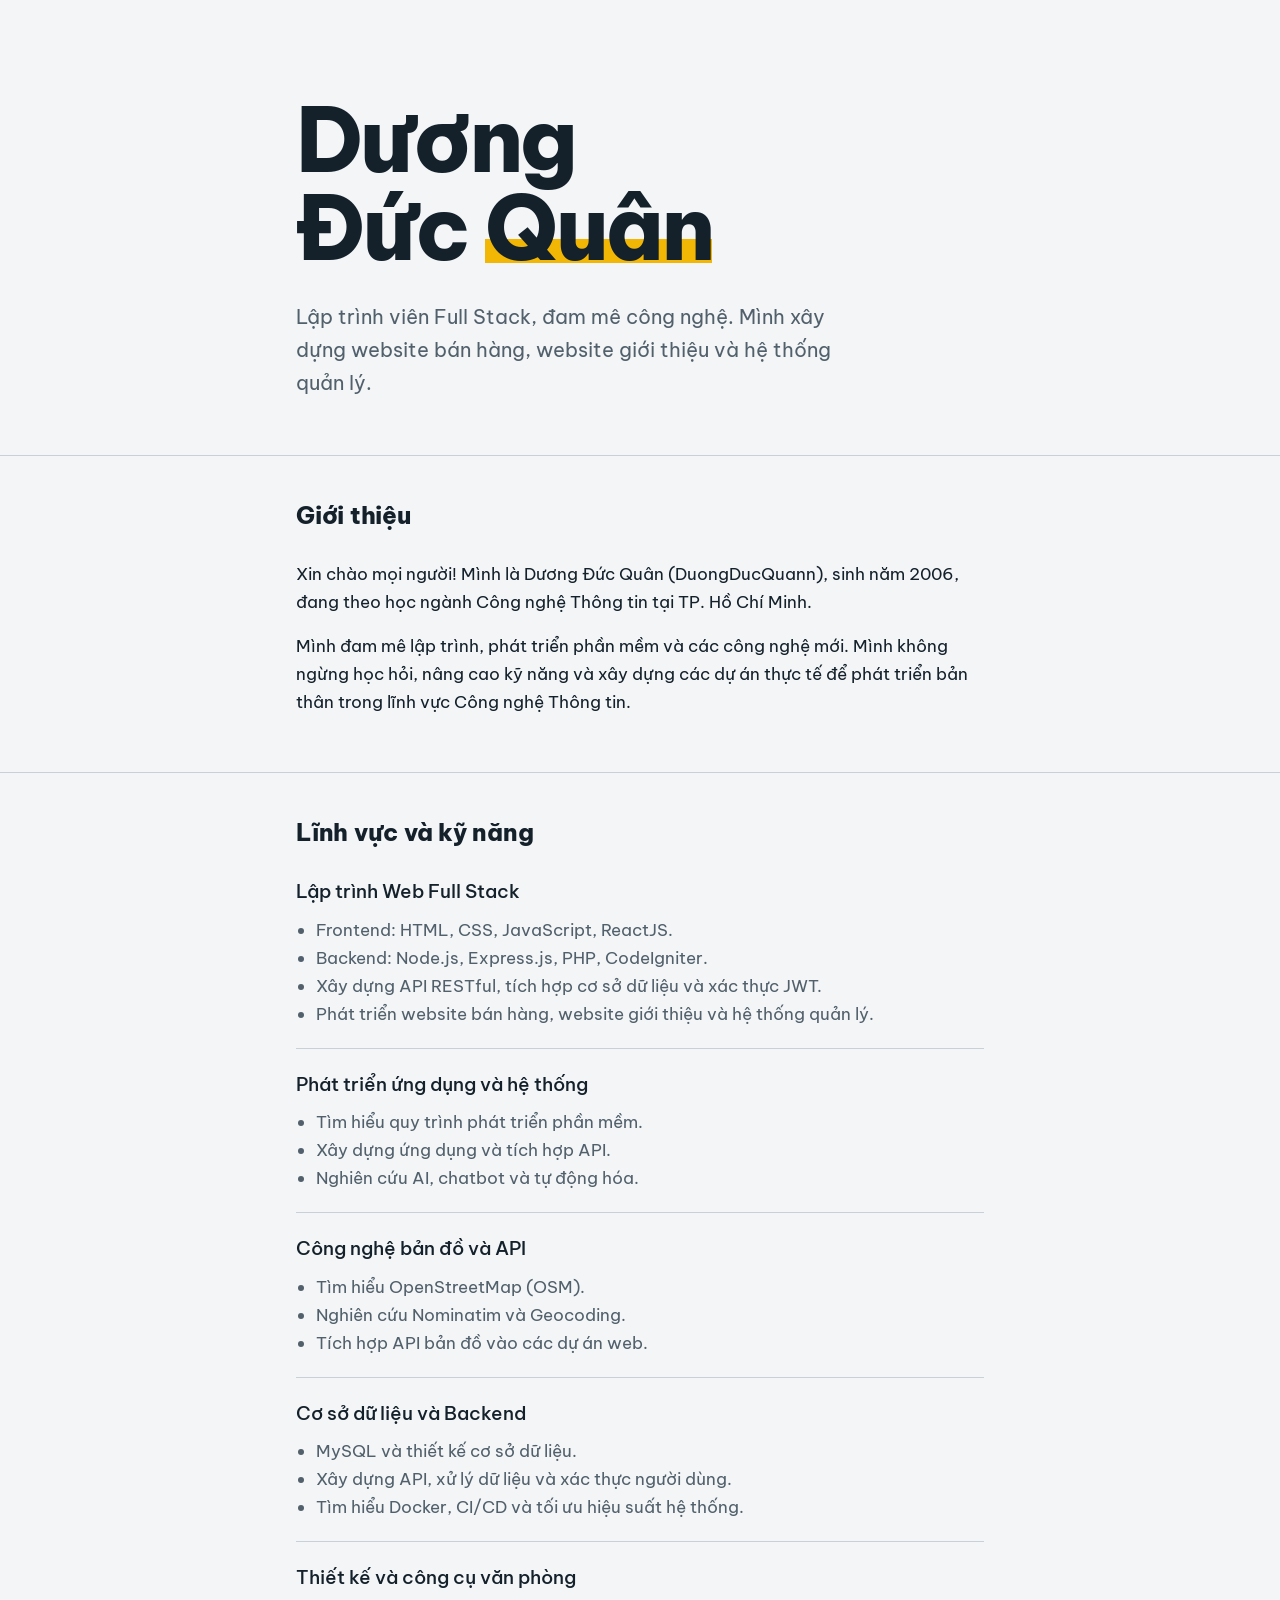
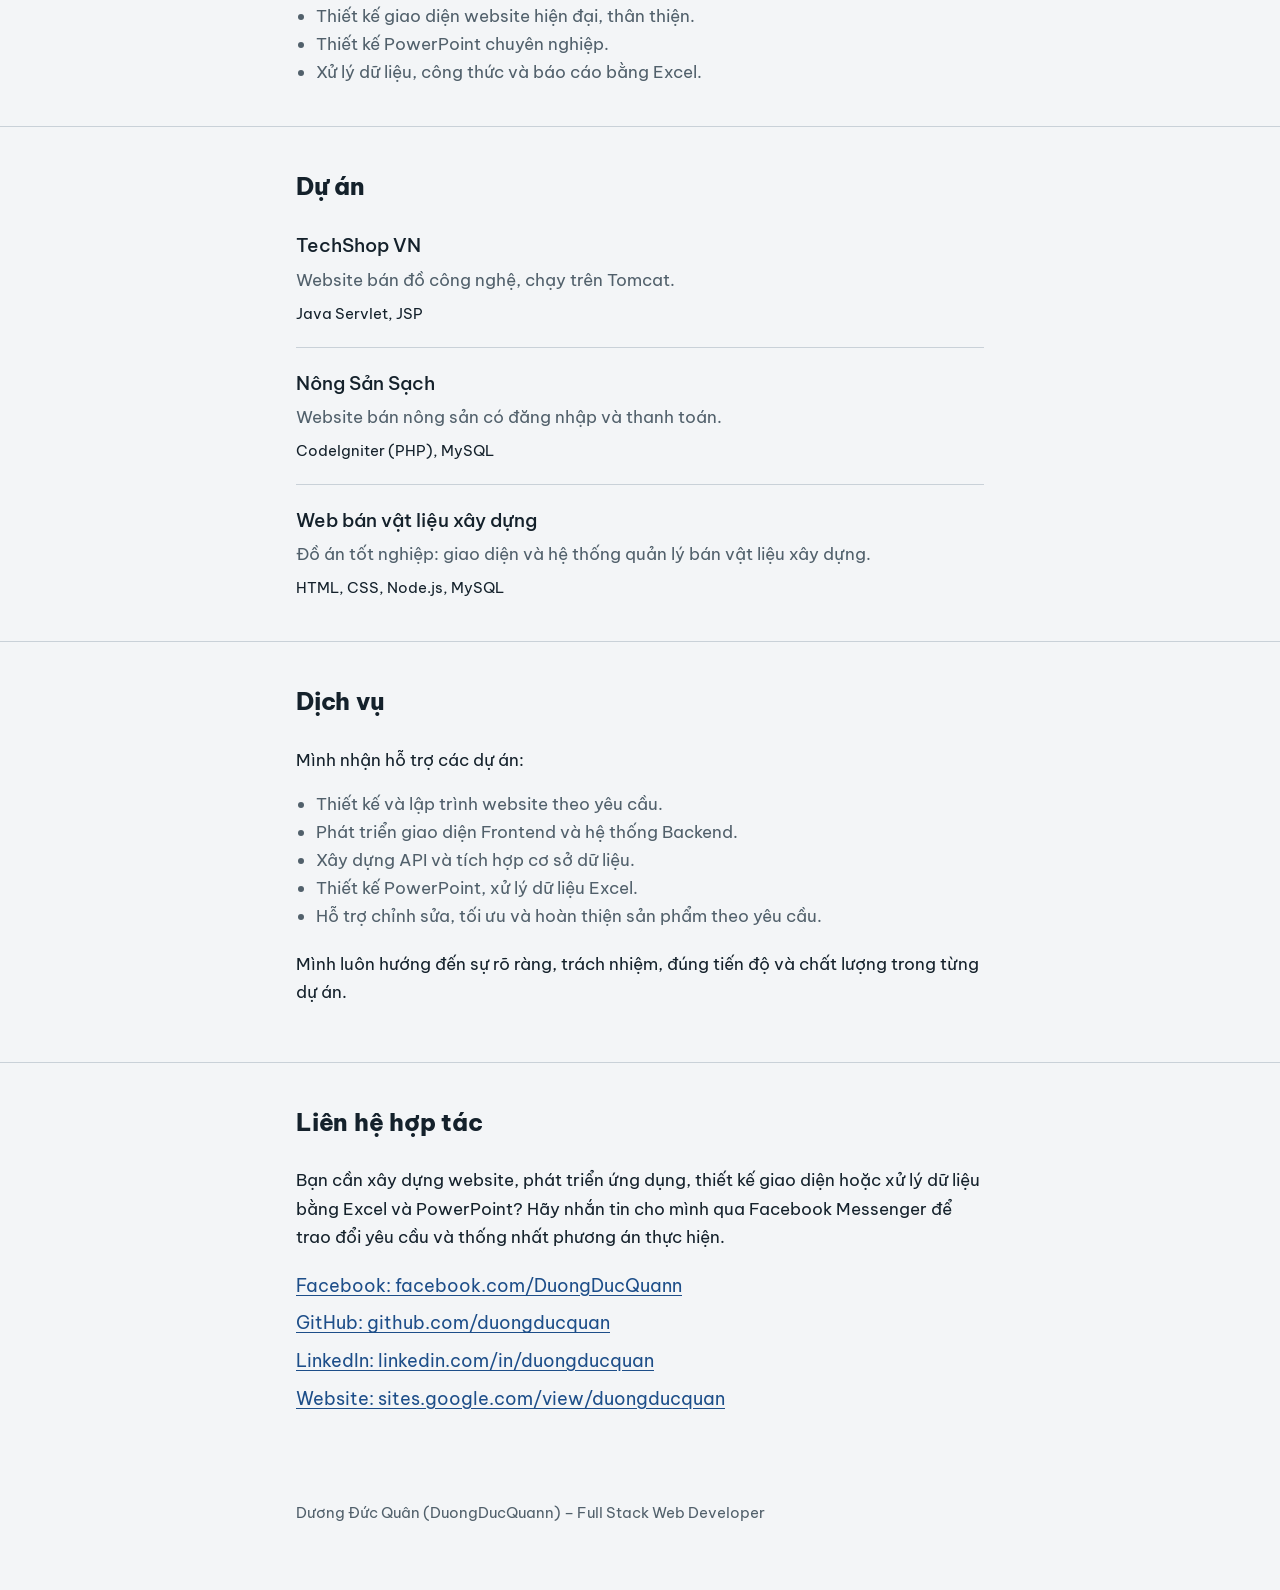
<file: DuongDucQuan.html>
<!DOCTYPE html>
<html lang="vi">
<head>
<meta charset="utf-8">
<meta name="viewport" content="width=device-width, initial-scale=1">
<title>Dương Đức Quân (DuongDucQuann) – Full Stack Web Developer</title>
<meta name="description" content="Dương Đức Quân (DuongDucQuann), lập trình viên Full Stack sinh năm 2006, theo học Công nghệ Thông tin tại TP. Hồ Chí Minh. Thiết kế và lập trình website, API, cơ sở dữ liệu, PowerPoint và Excel.">
<meta name="keywords" content="Dương Đức Quân, DuongDucQuann, Full Stack Developer, lập trình web, ReactJS, Node.js, PHP, CodeIgniter, MySQL">
<meta name="author" content="Dương Đức Quân">
<meta property="og:title" content="Dương Đức Quân (DuongDucQuann) – Full Stack Web Developer">
<meta property="og:description" content="Portfolio và dịch vụ lập trình web của Dương Đức Quân.">
<meta property="og:type" content="profile">
<link rel="preconnect" href="https://fonts.googleapis.com">
<link rel="preconnect" href="https://fonts.gstatic.com" crossorigin>
<link href="https://fonts.googleapis.com/css2?family=Be+Vietnam+Pro:wght@400;500;800&display=swap" rel="stylesheet">

<script type="application/ld+json">
{
  "@context": "https://schema.org",
  "@type": "Person",
  "name": "Dương Đức Quân",
  "alternateName": ["DuongDucQuann", "Duong Duc Quan"],
  "jobTitle": "Full Stack Web Developer",
  "address": { "@type": "PostalAddress", "addressLocality": "Thành phố Hồ Chí Minh", "addressCountry": "VN" },
  "knowsAbout": ["Web development", "ReactJS", "Node.js", "PHP", "CodeIgniter", "MySQL", "REST API", "OpenStreetMap"],
  "sameAs": [
    "https://www.facebook.com/DuongDucQuann",
    "https://sites.google.com/view/duongducquan",
    "https://github.com/duongducquan",
    "https://www.linkedin.com/in/duongducquan"
  ]
}
</script>

<style>
  :root {
    --paper: #f3f5f7;
    --ink: #14212b;
    --muted: #51606b;
    --blue: #1d4e89;
    --mark: #f2b705;
    --rule: #c9d1d8;
  }
  * { box-sizing: border-box; }
  html { scroll-behavior: smooth; }
  body {
    margin: 0;
    background: var(--paper);
    color: var(--ink);
    font-family: "Be Vietnam Pro", system-ui, -apple-system, "Segoe UI", Roboto, sans-serif;
    font-size: 1.0625rem;
    line-height: 1.65;
  }
  .wrap { max-width: 46rem; margin: 0 auto; padding: 0 1.5rem; }
  a { color: var(--blue); text-underline-offset: 3px; }
  a:hover { color: var(--ink); }
  a:focus-visible { outline: 3px solid var(--mark); outline-offset: 3px; }

  header { padding: 6rem 0 3.5rem; }
  h1 {
    margin: 0;
    font-size: clamp(2.75rem, 11vw, 5.5rem);
    line-height: 1;
    font-weight: 800;
    letter-spacing: -0.03em;
  }
  h1 span { display: block; }
  h1 .family {
    display: inline-block;
    background: linear-gradient(transparent 62%, var(--mark) 62% 90%, transparent 90%);
  }
  .lead { max-width: 36rem; margin: 1.75rem 0 0; font-size: 1.25rem; color: var(--muted); }

  section { padding: 2.5rem 0; border-top: 1px solid var(--rule); }
  h2 { margin: 0 0 1.5rem; font-size: 1.5rem; font-weight: 800; letter-spacing: -0.01em; }
  h3 { margin: 0; font-size: 1.1875rem; font-weight: 500; }
  p { margin: 0 0 1rem; }

  .skills > div, .projects > li { padding: 1.25rem 0; border-bottom: 1px solid var(--rule); }
  .skills > div:first-child, .projects > li:first-child { padding-top: 0; }
  .skills > div:last-child, .projects > li:last-child { border-bottom: 0; padding-bottom: 0; }
  .skills ul, .services { margin: 0.5rem 0 0; padding-left: 1.25rem; color: var(--muted); }
  .services { margin: 0 0 1.25rem; }
  .projects { list-style: none; margin: 0; padding: 0; }
  .projects p { margin: 0.25rem 0 0; color: var(--muted); }
  .projects .stack { color: var(--ink); font-size: 0.9375rem; margin-top: 0.5rem; }

  .contact { list-style: none; margin: 1.25rem 0 0; padding: 0; font-size: 1.125rem; }
  .contact li { margin-bottom: 0.5rem; }

  footer { padding: 2.5rem 0 4rem; color: var(--muted); font-size: 0.9375rem; }

  @media (max-width: 30rem) {
    header { padding-top: 3.5rem; }
    .lead { font-size: 1.125rem; }
  }
  @media (prefers-reduced-motion: reduce) { html { scroll-behavior: auto; } }
</style>
</head>
<body>

<header>
  <div class="wrap">
    <h1><span>Dương</span><span>Đức <span class="family">Quân</span></span></h1>
    <p class="lead">Lập trình viên Full Stack, đam mê công nghệ. Mình xây dựng website bán hàng, website giới thiệu và hệ thống quản lý.</p>
  </div>
</header>

<main>
  <section id="gioi-thieu">
    <div class="wrap">
      <h2>Giới thiệu</h2>
      <p>Xin chào mọi người! Mình là Dương Đức Quân (DuongDucQuann), sinh năm 2006, đang theo học ngành Công nghệ Thông tin tại TP. Hồ Chí Minh.</p>
      <p>Mình đam mê lập trình, phát triển phần mềm và các công nghệ mới. Mình không ngừng học hỏi, nâng cao kỹ năng và xây dựng các dự án thực tế để phát triển bản thân trong lĩnh vực Công nghệ Thông tin.</p>
    </div>
  </section>

  <section id="ky-nang">
    <div class="wrap">
      <h2>Lĩnh vực và kỹ năng</h2>
      <div class="skills">
        <div>
          <h3>Lập trình Web Full Stack</h3>
          <ul>
            <li>Frontend: HTML, CSS, JavaScript, ReactJS.</li>
            <li>Backend: Node.js, Express.js, PHP, CodeIgniter.</li>
            <li>Xây dựng API RESTful, tích hợp cơ sở dữ liệu và xác thực JWT.</li>
            <li>Phát triển website bán hàng, website giới thiệu và hệ thống quản lý.</li>
          </ul>
        </div>
        <div>
          <h3>Phát triển ứng dụng và hệ thống</h3>
          <ul>
            <li>Tìm hiểu quy trình phát triển phần mềm.</li>
            <li>Xây dựng ứng dụng và tích hợp API.</li>
            <li>Nghiên cứu AI, chatbot và tự động hóa.</li>
          </ul>
        </div>
        <div>
          <h3>Công nghệ bản đồ và API</h3>
          <ul>
            <li>Tìm hiểu OpenStreetMap (OSM).</li>
            <li>Nghiên cứu Nominatim và Geocoding.</li>
            <li>Tích hợp API bản đồ vào các dự án web.</li>
          </ul>
        </div>
        <div>
          <h3>Cơ sở dữ liệu và Backend</h3>
          <ul>
            <li>MySQL và thiết kế cơ sở dữ liệu.</li>
            <li>Xây dựng API, xử lý dữ liệu và xác thực người dùng.</li>
            <li>Tìm hiểu Docker, CI/CD và tối ưu hiệu suất hệ thống.</li>
          </ul>
        </div>
        <div>
          <h3>Thiết kế và công cụ văn phòng</h3>
          <ul>
            <li>Thiết kế giao diện website hiện đại, thân thiện.</li>
            <li>Thiết kế PowerPoint chuyên nghiệp.</li>
            <li>Xử lý dữ liệu, công thức và báo cáo bằng Excel.</li>
          </ul>
        </div>
      </div>
    </div>
  </section>

  <section id="du-an">
    <div class="wrap">
      <h2>Dự án</h2>
      <ul class="projects">
        <li>
          <h3>TechShop VN</h3>
          <p>Website bán đồ công nghệ, chạy trên Tomcat.</p>
          <p class="stack">Java Servlet, JSP</p>
        </li>
        <li>
          <h3>Nông Sản Sạch</h3>
          <p>Website bán nông sản có đăng nhập và thanh toán.</p>
          <p class="stack">CodeIgniter (PHP), MySQL</p>
        </li>
        <li>
          <h3>Web bán vật liệu xây dựng</h3>
          <p>Đồ án tốt nghiệp: giao diện và hệ thống quản lý bán vật liệu xây dựng.</p>
          <p class="stack">HTML, CSS, Node.js, MySQL</p>
        </li>
      </ul>
    </div>
  </section>

  <section id="dich-vu">
    <div class="wrap">
      <h2>Dịch vụ</h2>
      <p>Mình nhận hỗ trợ các dự án:</p>
      <ul class="services">
        <li>Thiết kế và lập trình website theo yêu cầu.</li>
        <li>Phát triển giao diện Frontend và hệ thống Backend.</li>
        <li>Xây dựng API và tích hợp cơ sở dữ liệu.</li>
        <li>Thiết kế PowerPoint, xử lý dữ liệu Excel.</li>
        <li>Hỗ trợ chỉnh sửa, tối ưu và hoàn thiện sản phẩm theo yêu cầu.</li>
      </ul>
      <p>Mình luôn hướng đến sự rõ ràng, trách nhiệm, đúng tiến độ và chất lượng trong từng dự án.</p>
    </div>
  </section>

  <section id="lien-he">
    <div class="wrap">
      <h2>Liên hệ hợp tác</h2>
      <p>Bạn cần xây dựng website, phát triển ứng dụng, thiết kế giao diện hoặc xử lý dữ liệu bằng Excel và PowerPoint? Hãy nhắn tin cho mình qua Facebook Messenger để trao đổi yêu cầu và thống nhất phương án thực hiện.</p>
      <ul class="contact">
        <li><a href="https://www.facebook.com/DuongDucQuann" rel="me noopener" target="_blank">Facebook: facebook.com/DuongDucQuann</a></li>
        <li><a href="https://github.com/duongducquan" rel="me noopener" target="_blank">GitHub: github.com/duongducquan</a></li>
        <li><a href="https://www.linkedin.com/in/duongducquan" rel="me noopener" target="_blank">LinkedIn: linkedin.com/in/duongducquan</a></li>
        <li><a href="https://sites.google.com/view/duongducquan" rel="me noopener" target="_blank">Website: sites.google.com/view/duongducquan</a></li>
      </ul>
    </div>
  </section>
</main>

<footer>
  <div class="wrap">Dương Đức Quân (DuongDucQuann) – Full Stack Web Developer</div>
</footer>

</body>
</html>
</file>
